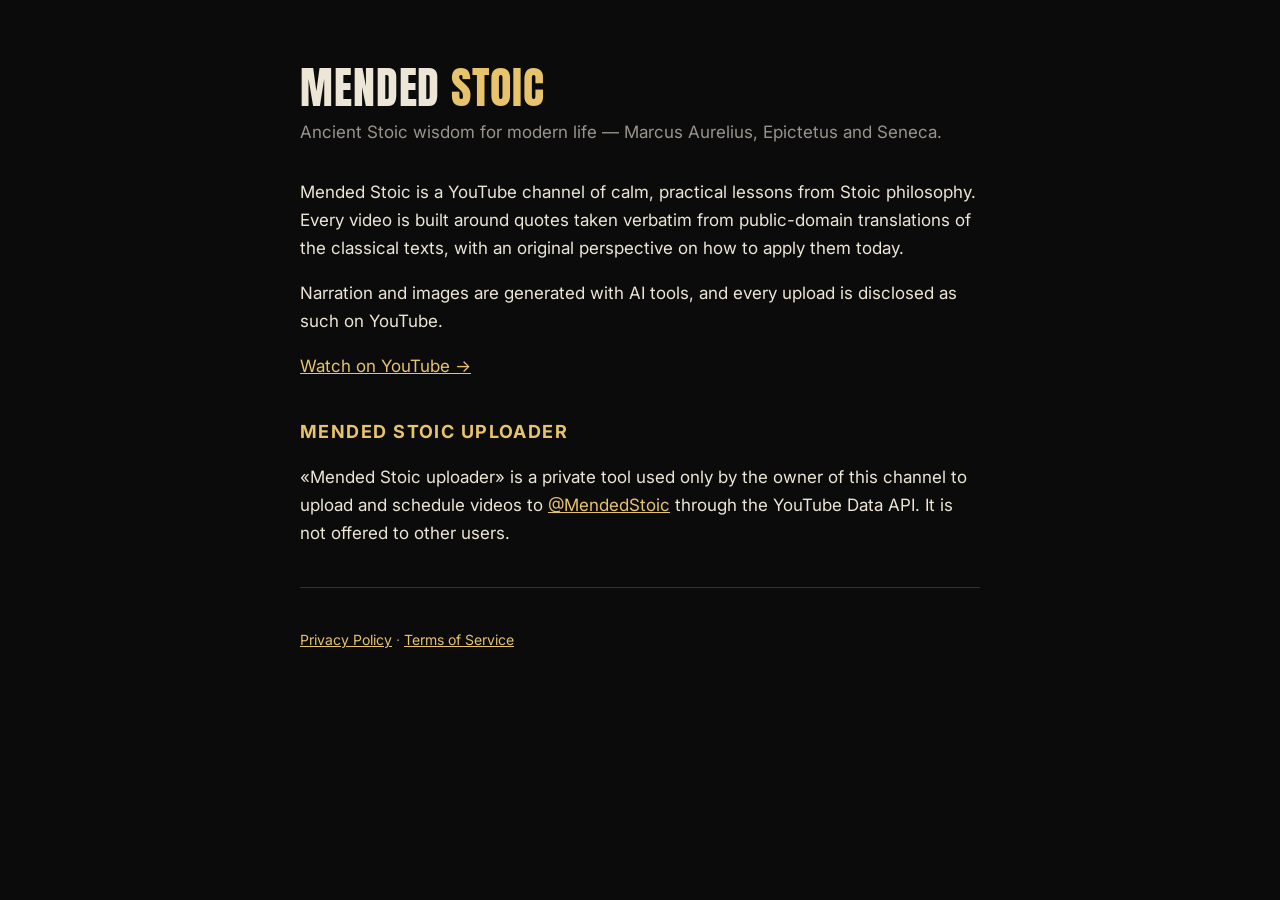
<file: index.html>
<!doctype html><html lang="en"><head><meta charset="utf-8"><meta name="viewport" content="width=device-width,initial-scale=1">
<title>Mended Stoic</title><link rel="preconnect" href="https://fonts.googleapis.com"><link href="https://fonts.googleapis.com/css2?family=Anton&family=Inter:wght@400;600&display=swap" rel="stylesheet"><link rel="stylesheet" href="estilo.css"></head>
<body><main>
<h1>Mended <span>Stoic</span></h1>
<p class="sub">Ancient Stoic wisdom for modern life — Marcus Aurelius, Epictetus and Seneca.</p>
<p>Mended Stoic is a YouTube channel of calm, practical lessons from Stoic philosophy. Every video is built around quotes taken verbatim from public-domain translations of the classical texts, with an original perspective on how to apply them today.</p>
<p>Narration and images are generated with AI tools, and every upload is disclosed as such on YouTube.</p>
<p><a href="https://www.youtube.com/@MendedStoic">Watch on YouTube →</a></p>
<h2>Mended Stoic uploader</h2>
<p>«Mended Stoic uploader» is a private tool used only by the owner of this channel to upload and schedule videos to <a href="https://www.youtube.com/@MendedStoic">@MendedStoic</a> through the YouTube Data API. It is not offered to other users.</p>
<hr><footer><a href="privacy.html">Privacy Policy</a> · <a href="terms.html">Terms of Service</a></footer>
</main></body></html>
</file>
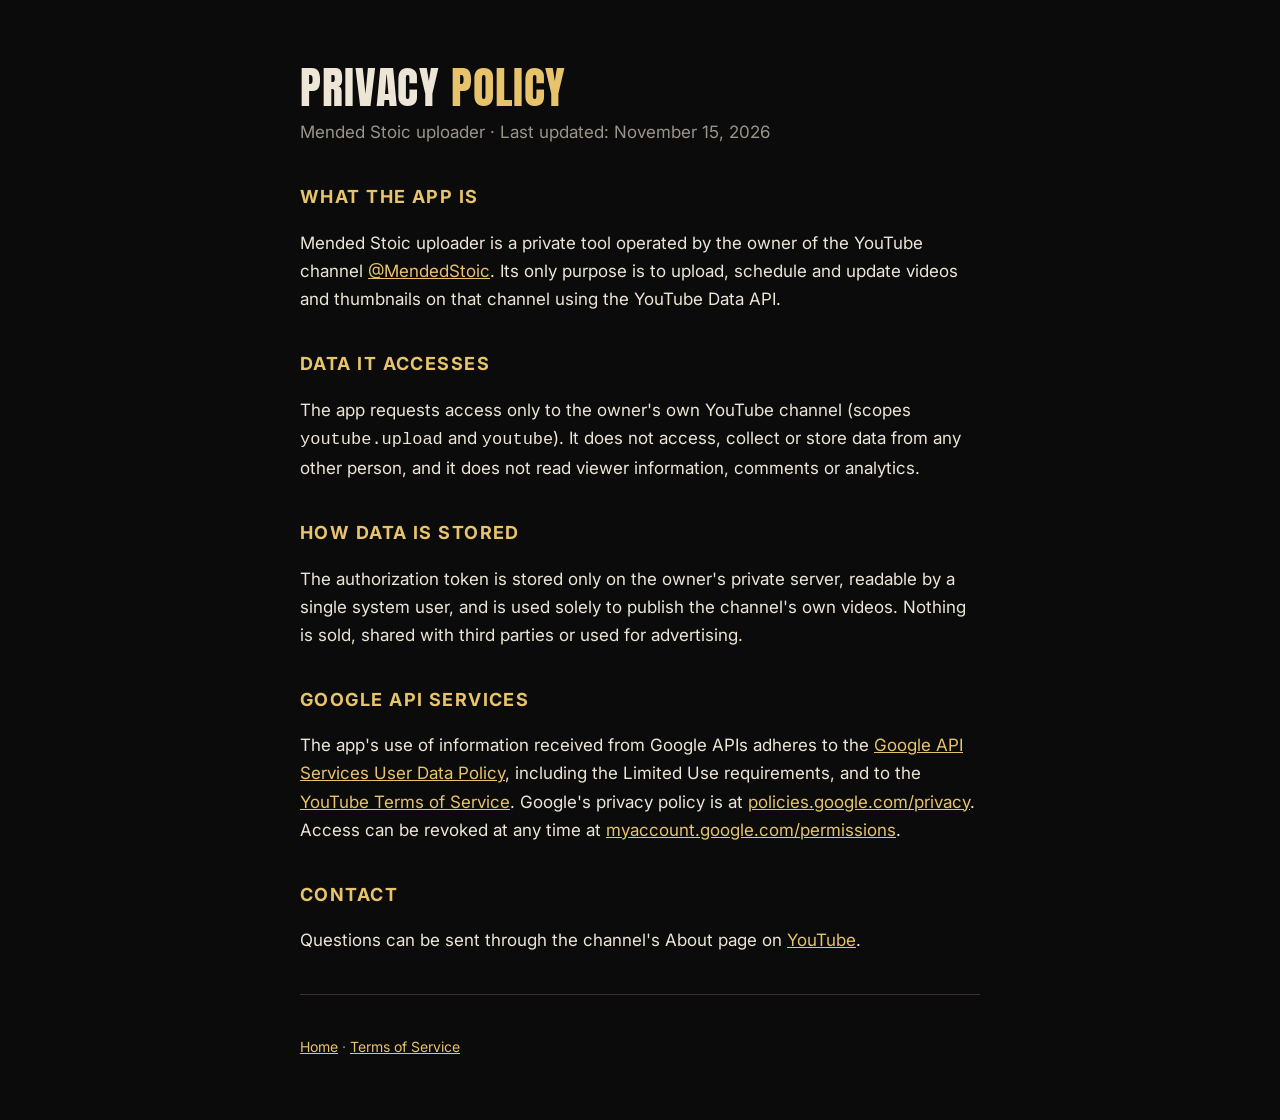
<file: privacy.html>
<!doctype html><html lang="en"><head><meta charset="utf-8"><meta name="viewport" content="width=device-width,initial-scale=1">
<title>Privacy Policy · Mended Stoic</title><link href="https://fonts.googleapis.com/css2?family=Anton&family=Inter:wght@400;600&display=swap" rel="stylesheet"><link rel="stylesheet" href="estilo.css"></head>
<body><main>
<h1>Privacy <span>Policy</span></h1><p class="sub">Mended Stoic uploader · Last updated: November 15, 2026</p>
<h2>What the app is</h2><p>Mended Stoic uploader is a private tool operated by the owner of the YouTube channel <a href="https://www.youtube.com/@MendedStoic">@MendedStoic</a>. Its only purpose is to upload, schedule and update videos and thumbnails on that channel using the YouTube Data API.</p>
<h2>Data it accesses</h2><p>The app requests access only to the owner's own YouTube channel (scopes <code>youtube.upload</code> and <code>youtube</code>). It does not access, collect or store data from any other person, and it does not read viewer information, comments or analytics.</p>
<h2>How data is stored</h2><p>The authorization token is stored only on the owner's private server, readable by a single system user, and is used solely to publish the channel's own videos. Nothing is sold, shared with third parties or used for advertising.</p>
<h2>Google API Services</h2><p>The app's use of information received from Google APIs adheres to the <a href="https://developers.google.com/terms/api-services-user-data-policy">Google API Services User Data Policy</a>, including the Limited Use requirements, and to the <a href="https://www.youtube.com/t/terms">YouTube Terms of Service</a>. Google's privacy policy is at <a href="https://policies.google.com/privacy">policies.google.com/privacy</a>. Access can be revoked at any time at <a href="https://myaccount.google.com/permissions">myaccount.google.com/permissions</a>.</p>
<h2>Contact</h2><p>Questions can be sent through the channel's About page on <a href="https://www.youtube.com/@MendedStoic/about">YouTube</a>.</p>
<hr><footer><a href="index.html">Home</a> · <a href="terms.html">Terms of Service</a></footer>
</main></body></html>
</file>
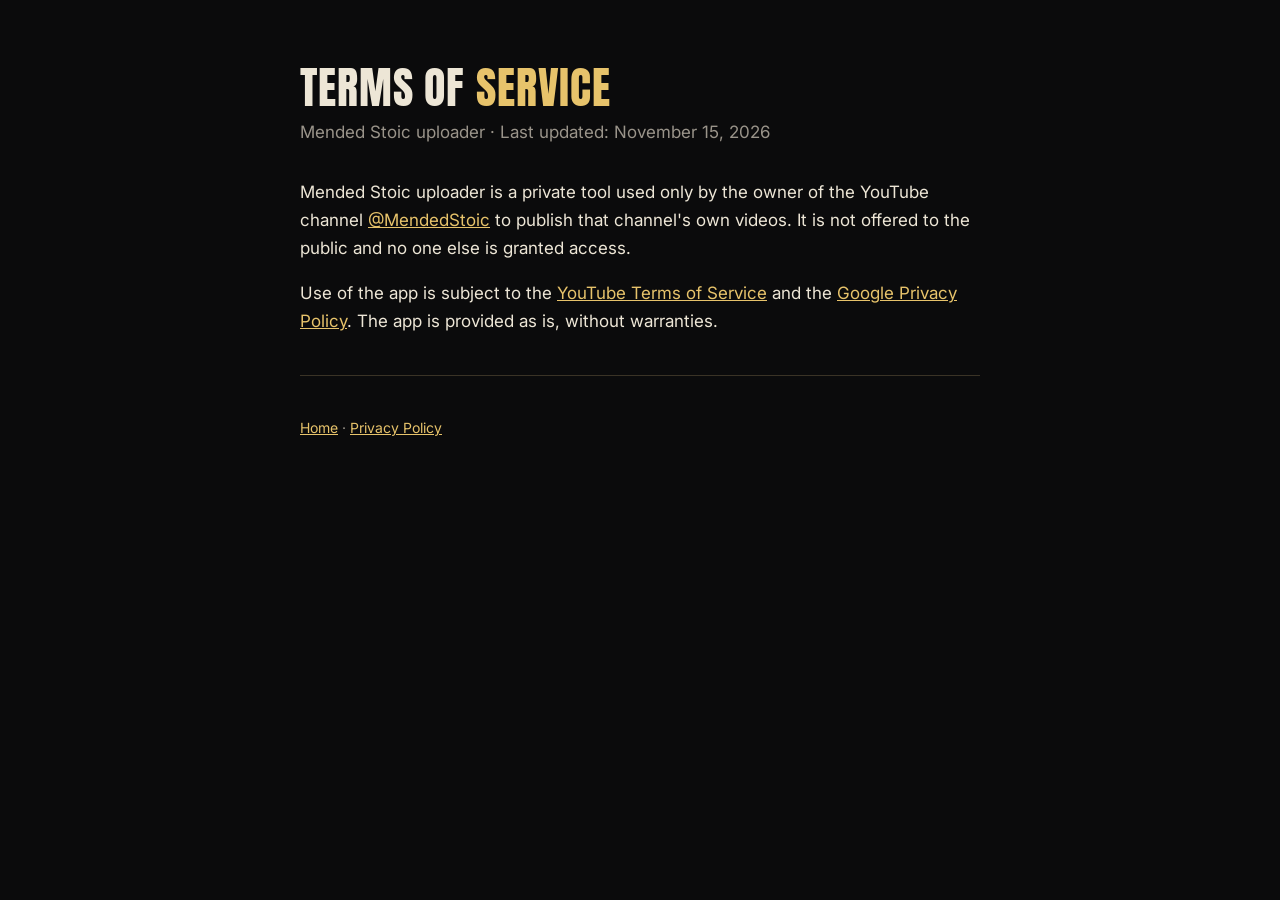
<file: terms.html>
<!doctype html><html lang="en"><head><meta charset="utf-8"><meta name="viewport" content="width=device-width,initial-scale=1">
<title>Terms of Service · Mended Stoic</title><link href="https://fonts.googleapis.com/css2?family=Anton&family=Inter:wght@400;600&display=swap" rel="stylesheet"><link rel="stylesheet" href="estilo.css"></head>
<body><main>
<h1>Terms of <span>Service</span></h1><p class="sub">Mended Stoic uploader · Last updated: November 15, 2026</p>
<p>Mended Stoic uploader is a private tool used only by the owner of the YouTube channel <a href="https://www.youtube.com/@MendedStoic">@MendedStoic</a> to publish that channel's own videos. It is not offered to the public and no one else is granted access.</p>
<p>Use of the app is subject to the <a href="https://www.youtube.com/t/terms">YouTube Terms of Service</a> and the <a href="https://policies.google.com/privacy">Google Privacy Policy</a>. The app is provided as is, without warranties.</p>
<hr><footer><a href="index.html">Home</a> · <a href="privacy.html">Privacy Policy</a></footer>
</main></body></html>
</file>
<file: estilo.css>
:root{--fondo:#0b0b0c;--texto:#ede6d6;--oro:#e7c36b;--gris:#9a948a}
*{box-sizing:border-box}body{margin:0;background:var(--fondo);color:var(--texto);font:17px/1.65 Inter,system-ui,-apple-system,sans-serif}
main{max-width:720px;margin:0 auto;padding:64px 20px}h1{font-family:Anton,Impact,sans-serif;font-weight:400;letter-spacing:.02em;font-size:44px;line-height:1.05;margin:0 0 8px;text-transform:uppercase}
h1 span{color:var(--oro)}h2{color:var(--oro);font-size:18px;margin:36px 0 6px;text-transform:uppercase;letter-spacing:.08em}
a{color:var(--oro)}.sub{color:var(--gris);margin:0 0 32px}hr{border:0;border-top:1px solid #3a3326;margin:40px 0}footer{color:var(--gris);font-size:14px}
</file>
